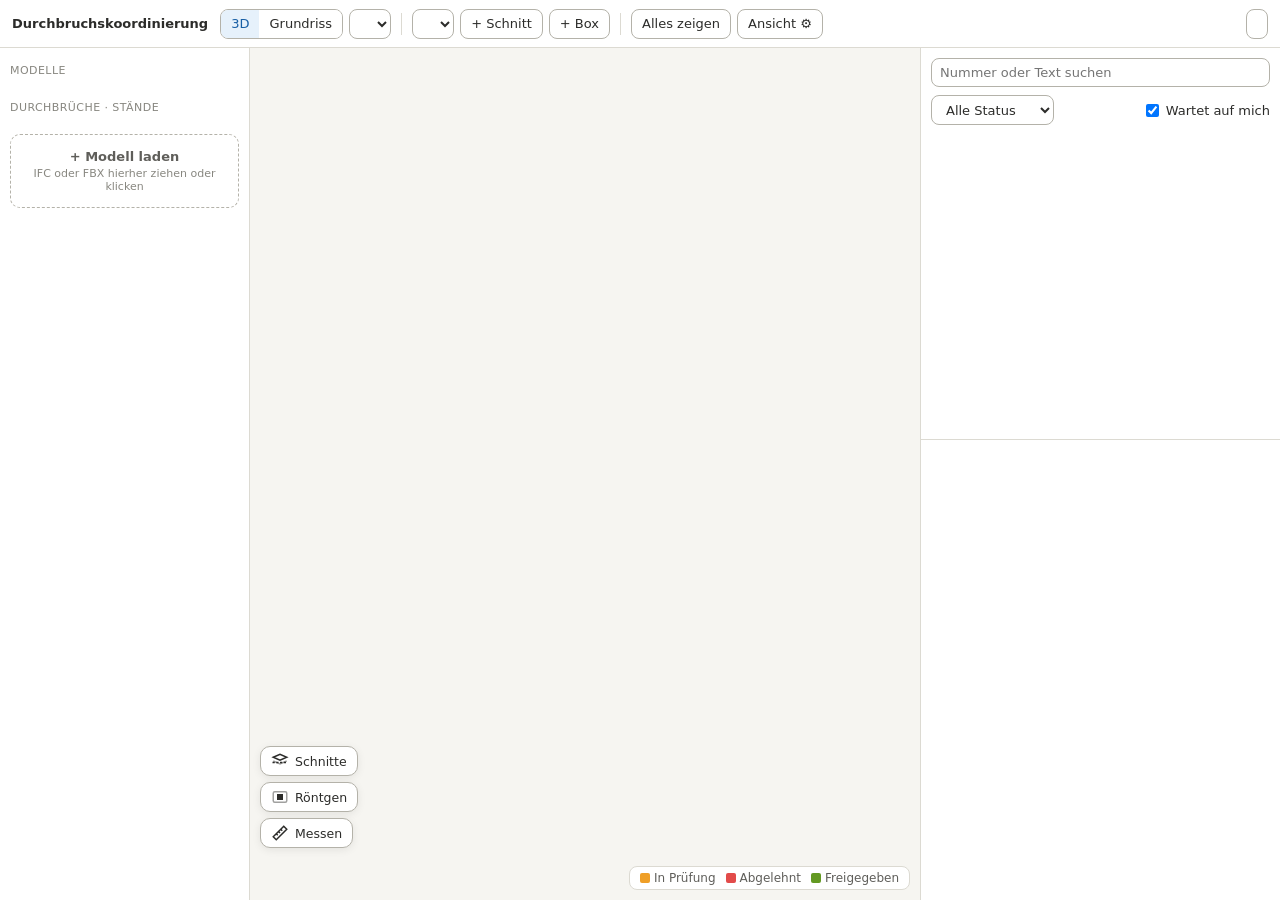
<file: web/index.html>
<!doctype html>
<html lang="de">
<head>
<meta charset="utf-8">
<meta name="viewport" content="width=device-width, initial-scale=1">
<title>Durchbruchskoordinierung</title>
<link rel="stylesheet" href="app/stil.css">
<!-- Versionen fest: That Open 3.6, three 0.184, web-ifc 0.0.77 (passend zu That Open) -->
<script type="importmap">
{
  "imports": {
    "three": "https://esm.sh/three@0.184.0",
    "three/": "https://esm.sh/three@0.184.0/",
    "camera-controls": "https://esm.sh/camera-controls@3.1.2?external=three",
    "web-ifc": "https://esm.sh/web-ifc@0.0.77",
    "@thatopen/fragments": "https://esm.sh/@thatopen/fragments@3.6.1?external=three,web-ifc",
    "@thatopen/components": "https://esm.sh/@thatopen/components@3.6.0?external=three,web-ifc,@thatopen/fragments,camera-controls"
  }
}
</script>
</head>
<body>
<header class="kopf">
  <div class="titel"><span id="projektname">Durchbruchskoordinierung</span></div>
  <div class="werkzeuge">
    <div class="segment" title="Ansicht umschalten – Auswahl und Ausschnitt bleiben erhalten">
      <button id="modus-3d" class="an">3D</button><button id="modus-plan">Grundriss</button>
    </div>
    <select id="geschoss" title="Geschoss: im 3D werden darüberliegende Geschosse ausgeblendet, im Grundriss wird 1,00 m über OKFF geschnitten"></select>
    <div class="trenner"></div>
    <select id="schnitt-wahl" class="schnitt-wahl" title="Gespeicherte Schnitte – umschalten (Liste links unter „Schnitte“)"></select>
    <button id="schnitt-ebene" title="Neuer Schnitt: danach auf eine Fläche klicken. Die Ebene am Pfeil verschieben. Esc bricht ab.">+ Schnitt</button>
    <button id="schnitt-box" title="Neue Schnittbox um den gewählten Durchbruch bzw. das gewählte Bauteil (sonst um die Bildmitte). Seiten links in der Liste verschieben.">+ Box</button>
    <div class="trenner"></div>
    <button id="alles" title="Alles zeigen">Alles zeigen</button>
    <button id="einstellungen" title="Navigation und Darstellung">Ansicht ⚙</button>
  </div>
  <button id="benutzer" class="benutzer" title="Name, Firma und Rolle ändern"></button>
</header>

<main class="haupt">
  <aside class="inhalte">
    <div class="i-kopf">Modelle</div>
    <div id="i-modelle" class="i-liste"></div>
    <div class="i-kopf" id="i-plaene-kopf" hidden>Pläne (2D)</div>
    <div id="i-plaene" class="i-liste"></div>
    <div class="i-kopf">Durchbrüche · Stände</div>
    <div id="i-staende" class="i-liste"></div>
    <label id="i-laden" class="i-laden" tabindex="0"
           title="IFC oder FBX (z. B. Architektur, Tragwerk) in den Projektordner laden – danach für alle sichtbar. Auch per Ziehen und Ablegen.">
      <input id="i-datei" type="file" accept=".ifc,.fbx" hidden>
      <b>+ Modell laden</b><span>IFC oder FBX hierher ziehen oder klicken</span>
    </label>
  </aside>

  <section class="mitte">
    <div id="viewer" class="viewer" tabindex="0"></div>
    <div id="panel" class="panel" hidden></div>
    <div class="werkzeugkasten">
      <div id="schnitt-pop" class="schnitt-pop" hidden>
        <div class="sp-kopf"><b>Schnitte</b>
          <span><button id="sp-ebene" title="Auf eine Fläche klicken – dort wird geschnitten">+ Schnitt</button>
          <button id="sp-box" title="Box um die Auswahl bzw. die Bildmitte">+ Box</button></span></div>
        <label class="sp-auto" title="Klick auf einen Durchbruch (Liste oder Modell) legt eine Schnittbox mit 2 m Abstand darum">
          <input type="checkbox" id="sp-auto"> Box um gewählten Durchbruch (2 m)</label>
        <div id="i-schnitte" class="i-liste"></div>
      </div>
      <button id="wk-schnitte" class="wk-knopf" title="Schnitte: anlegen, umschalten, umbenennen">
        <svg width="18" height="18" viewBox="0 0 24 24" fill="none" stroke="currentColor" stroke-width="2"><path d="M3 7l9-4 9 4-9 4-9-4z"/><path d="M3 12l9 4 9-4" opacity=".45"/><path d="M2 14h20" stroke-dasharray="3 2"/></svg>
        <span>Schnitte</span></button>
      <button id="wk-roentgen" class="wk-knopf" title="Röntgen: Modelle blass, Durchbrüche bleiben voll sichtbar">
        <svg width="18" height="18" viewBox="0 0 24 24" fill="none" stroke="currentColor" stroke-width="2"><rect x="3" y="5" width="18" height="14" rx="2" opacity=".45"/><rect x="9" y="9" width="6" height="6" fill="currentColor"/></svg>
        <span>Röntgen</span></button>
      <button id="wk-messen" class="wk-knopf" title="Messen: zwei Punkte anklicken (rastet auf Ecken ein). Nochmal klicken = Messungen löschen">
        <svg width="18" height="18" viewBox="0 0 24 24" fill="none" stroke="currentColor" stroke-width="2"><path d="M3 17L17 3l4 4L7 21z"/><path d="M7 13l2 2M10 10l2 2M13 7l2 2"/></svg>
        <span>Messen</span></button>
    </div>
    <div id="hinweis" class="hinweis"></div>
    <div class="legende">
      <span><i style="background:#EF9F27"></i>In Prüfung</span>
      <span><i style="background:#E24B4A"></i>Abgelehnt</span>
      <span><i style="background:#639922"></i>Freigegeben</span>
    </div>
  </section>

  <aside class="rechts">
    <div class="r-liste">
      <input id="suche" type="search" placeholder="Nummer oder Text suchen">
      <div class="filter">
        <select id="filter-status" title="Nach Gesamtstatus filtern">
          <option value="">Alle Status</option>
          <option value="offen">In Prüfung</option>
          <option value="blockiert">Abgelehnt</option>
          <option value="freigabe">Freigegeben</option>
        </select>
        <label title="Nur Durchbrüche, bei denen Sie als Nächstes etwas tun müssen"><input id="filter-ich" type="checkbox" checked> Wartet auf mich</label>
      </div>
      <div id="kennzahlen" class="kennzahlen"></div>
      <div id="liste" class="liste"></div>
    </div>
    <div id="detail" class="r-detail"></div>
  </aside>
</main>

<div id="dialog" class="dialog-huelle" hidden></div>

<script type="module" src="app/main.js"></script>
</body>
</html>
</file>
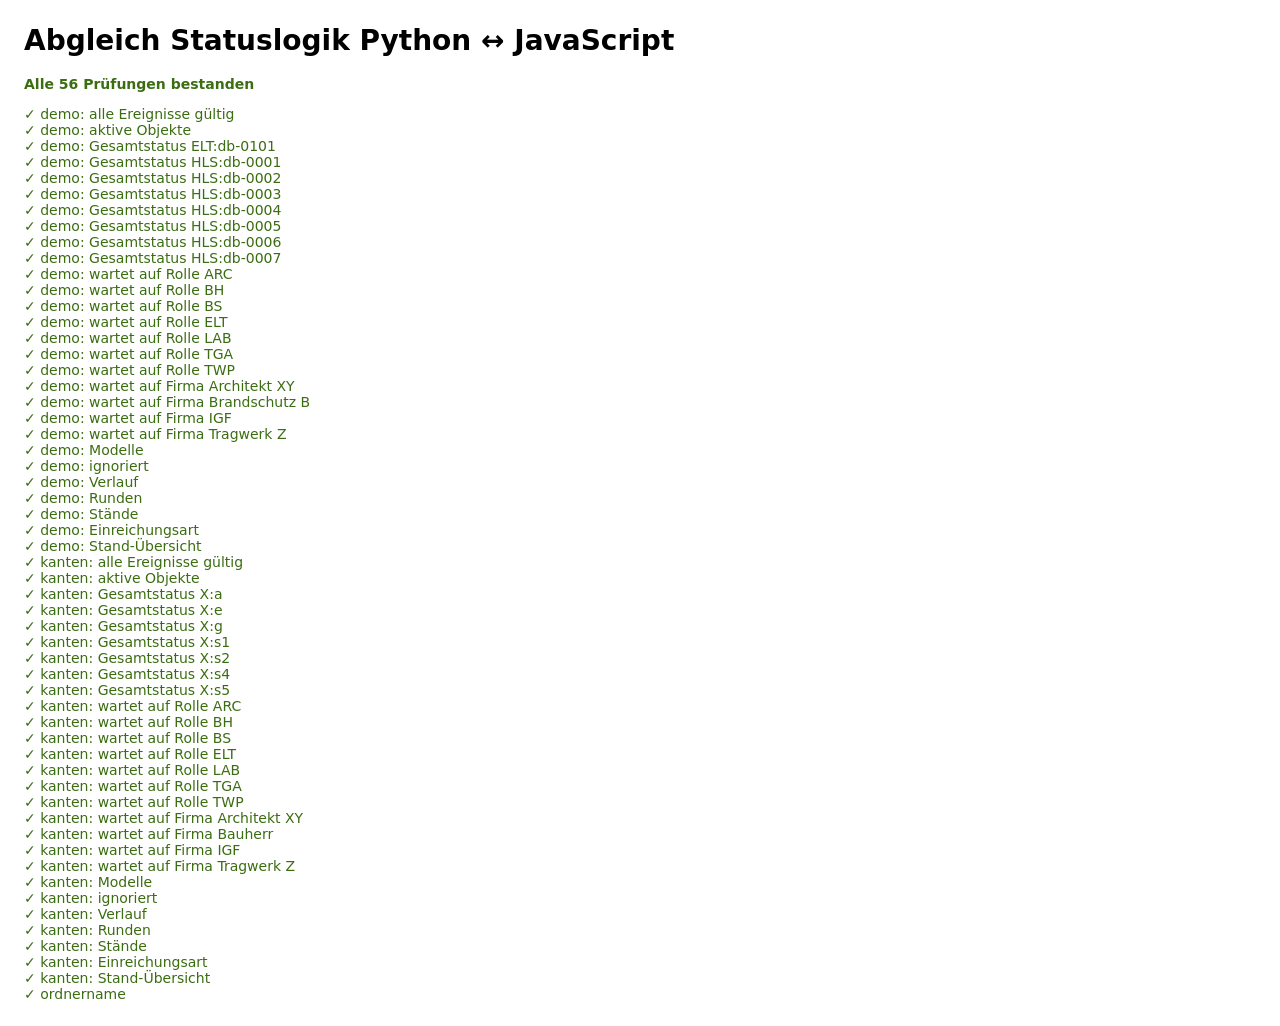
<file: web/test/index.html>
<!doctype html>
<html lang="de"><head><meta charset="utf-8"><title>Kern-Tests</title>
<style>body{font:14px system-ui,sans-serif;margin:24px}.ok{color:#3B6D11}.fehler{color:#A32D2D}pre{white-space:pre-wrap;font-size:12px}</style>
</head><body>
<h1>Abgleich Statuslogik Python ↔ JavaScript</h1>
<div id="aus">läuft …</div>
<script type="module">
import { Projekt, berechne, istGueltig, ordnername } from "../app/kern.js";

function kanon(x) {
  if (Array.isArray(x)) return x.map(kanon);
  if (x && typeof x === "object") return Object.fromEntries(Object.keys(x).sort().map((k) => [k, kanon(x[k])]));
  return x;
}
const gleich = (a, b) => JSON.stringify(kanon(a)) === JSON.stringify(kanon(b));

const fx = await (await fetch("./fixtures.json")).json();
const zeilen = [];
let fehler = 0;
function pruefe(name, ist, soll) {
  const ok = gleich(ist, soll);
  if (!ok) fehler++;
  zeilen.push(`<div class="${ok ? "ok" : "fehler"}">${ok ? "✓" : "✗"} ${name}</div>` +
    (ok ? "" : `<pre>ist:  ${JSON.stringify(kanon(ist))}\nsoll: ${JSON.stringify(kanon(soll))}</pre>`));
}

for (const [szenario, s] of Object.entries(fx.szenarien)) {
  const p = new Projekt(s.projekt);
  const z = berechne(s.ereignisse, p);
  const e = s.erwartet;
  pruefe(`${szenario}: alle Ereignisse gültig`, s.ereignisse.every(istGueltig), true);
  pruefe(`${szenario}: aktive Objekte`, [...z.objekte.keys()].sort(), e.objekte);
  for (const oid of e.objekte) pruefe(`${szenario}: Gesamtstatus ${oid}`, z.gesamtstatus(oid), e.gesamtstatus[oid]);
  for (const [r, soll] of Object.entries(e.wartet_auf_rolle)) pruefe(`${szenario}: wartet auf Rolle ${r}`, z.wartetAuf({ rolle: r }), soll);
  for (const [f, soll] of Object.entries(e.wartet_auf_firma)) pruefe(`${szenario}: wartet auf Firma ${f}`, z.wartetAuf({ firma: f }), soll);
  pruefe(`${szenario}: Modelle`, Object.fromEntries(Object.entries(z.modelle).map(([m, v]) => [m, v.aktuell.hash])), e.modelle);
  pruefe(`${szenario}: ignoriert`, z.ignoriert.length, e.ignoriert);
  pruefe(`${szenario}: Verlauf`, Object.fromEntries([...z.objekte].map(([k, o]) => [k, o.verlauf.length])), e.verlauf_laengen);
  pruefe(`${szenario}: Runden`, Object.keys(z.runden).sort(), e.runden);
  pruefe(`${szenario}: Stände`, Object.fromEntries([...z.objekte].map(([k, o]) => [k, o.stand])), e.staende);
  pruefe(`${szenario}: Einreichungsart`, Object.fromEntries([...z.objekte].map(([k, o]) => [k, o.einreichung])), e.einreichung);
  pruefe(`${szenario}: Stand-Übersicht`, z.staende, e.stand_uebersicht);
}
pruefe("ordnername", ["Architekt XY", "IGF", "Büro/Müller & Co."].map(ordnername), ["Architekt_XY", "IGF", "Büro_Müller_Co"]);

document.getElementById("aus").innerHTML =
  `<p class="${fehler ? "fehler" : "ok"}"><b>${fehler ? fehler + " Abweichung(en)" : "Alle " + zeilen.length + " Prüfungen bestanden"}</b></p>` + zeilen.join("");
window.__ergebnis = { fehler, anzahl: zeilen.length };
</script></body></html>
</file>
<file: web/app/stil.css>
:root {
  --bg: #f6f5f1; --flaeche: #ffffff; --flaeche-2: #efeee9; --linie: #dcdad2; --linie-stark: #b4b2a9;
  --text: #2c2c2a; --text-2: #5f5e5a; --text-3: #888780;
  --akzent: #185fa5; --akzent-bg: #e6f1fb;
  --ok: #3b6d11; --ok-bg: #eaf3de; --nein: #a32d2d; --nein-bg: #fcebeb; --offen: #854f0b; --offen-bg: #faeeda;
  --radius: 8px; font-family: "Segoe UI", system-ui, sans-serif; color: var(--text);
}
@media (prefers-color-scheme: dark) {
  :root {
    --bg: #1d1d1b; --flaeche: #262624; --flaeche-2: #30302d; --linie: #3d3d3a; --linie-stark: #5f5e5a;
    --text: #ecebe6; --text-2: #b4b2a9; --text-3: #888780;
    --akzent: #85b7eb; --akzent-bg: #0c447c;
    --ok: #c0dd97; --ok-bg: #27500a; --nein: #f7c1c1; --nein-bg: #791f1f; --offen: #fac775; --offen-bg: #633806;
  }
}
* { box-sizing: border-box; }
html, body { margin: 0; height: 100%; background: var(--bg); font-size: 13px; }
button, select, input, textarea { font: inherit; color: inherit; }
button, select {
  background: var(--flaeche); border: 1px solid var(--linie-stark); border-radius: var(--radius);
  padding: 4px 10px; height: 30px; cursor: pointer; white-space: nowrap;
}
button:hover { background: var(--flaeche-2); }
input[type=search], textarea {
  background: var(--flaeche); border: 1px solid var(--linie-stark); border-radius: var(--radius); padding: 6px 8px; width: 100%;
}
[hidden] { display: none !important; }

.kopf { display: flex; align-items: center; gap: 12px; padding: 8px 12px; background: var(--flaeche); border-bottom: 1px solid var(--linie); height: 48px; }
.titel { font-weight: 600; white-space: nowrap; overflow: hidden; text-overflow: ellipsis; max-width: 260px; }
.werkzeuge { display: flex; align-items: center; gap: 6px; flex: 1; overflow-x: auto; }
.trenner { width: 1px; height: 22px; background: var(--linie); margin: 0 4px; }
.segment { display: inline-flex; border: 1px solid var(--linie-stark); border-radius: var(--radius); overflow: hidden; }
.segment button { border: 0; border-radius: 0; height: 28px; }
.segment button.an, .schalter label.an { background: var(--akzent-bg); color: var(--akzent); }
.schalter { display: flex; gap: 4px; }
.schalter label { border: 1px solid var(--linie); border-radius: var(--radius); padding: 4px 8px; cursor: pointer; user-select: none; white-space: nowrap; }
.schalter > label input, .schalter summary input { display: none; }
.modell { position: relative; }
.modell summary { list-style: none; cursor: pointer; display: flex; align-items: center; gap: 2px; color: var(--text-2); }
.modell summary::-webkit-details-marker { display: none; }
.modell .kats { position: absolute; top: 34px; left: 0; z-index: 5; background: var(--flaeche); border: 1px solid var(--linie-stark);
  border-radius: var(--radius); padding: 6px 8px; display: flex; flex-direction: column; gap: 2px; min-width: 210px; max-height: 60vh; overflow-y: auto; }
.modell .kats label { display: flex; gap: 6px; align-items: center; cursor: pointer; padding: 2px 0; }
.modell .kats .gr { margin-left: auto; color: var(--text-3); font-size: 11px; }
.werkzeuge { overflow: visible; }
.benutzer { white-space: nowrap; }

.haupt { display: grid; grid-template-columns: 250px minmax(0, 1fr) 360px; height: calc(100% - 48px); }
.inhalte, .rechts { background: var(--flaeche); min-height: 0; }
.rechts { border-left: 1px solid var(--linie); display: flex; flex-direction: column; }
.r-liste { padding: 10px; display: flex; flex-direction: column; gap: 8px; flex: 0 1 46%; min-height: 160px; overflow-y: auto; border-bottom: 1px solid var(--linie); }
.r-detail { padding: 12px; flex: 1 1 54%; overflow-y: auto; }

/* Seitenleiste „Inhalte“: Modelle und Durchbruch-Stände getrennt schalten */
.inhalte { border-right: 1px solid var(--linie); padding: 10px; display: flex; flex-direction: column; gap: 6px; overflow-y: auto; }
.i-kopf { font-size: 11px; color: var(--text-3); text-transform: uppercase; letter-spacing: .04em; margin-top: 6px; }
.i-liste { display: flex; flex-direction: column; gap: 4px; }
.i-zeile { border: 1px solid var(--linie); border-radius: 8px; padding: 5px 6px; display: flex; flex-direction: column; gap: 3px; }
.i-zeile.aus { opacity: .55; }
.i-oben { display: flex; align-items: center; gap: 6px; min-width: 0; }
.i-oben .i-name { flex: 1; min-width: 0; overflow: hidden; text-overflow: ellipsis; white-space: nowrap; font-weight: 600; }
.i-auge { width: 26px; height: 24px; padding: 0; border-color: var(--linie); font-size: 14px; line-height: 1; flex: none; }
.i-auge.zu { color: var(--text-3); }
.i-klein { font-size: 11px; color: var(--text-3); padding-left: 32px; overflow: hidden; text-overflow: ellipsis; white-space: nowrap; }
.i-knopf { height: 24px; padding: 0 6px; font-size: 12px; border-color: var(--linie); flex: none; }
.i-knopf.an { background: var(--akzent-bg); color: var(--akzent); }
.i-mehr { padding: 4px 0 2px 32px; display: flex; flex-direction: column; gap: 4px; font-size: 12px; }
.i-mehr label { display: flex; gap: 6px; align-items: center; cursor: pointer; }
.i-chips { display: flex; gap: 4px; padding-left: 32px; flex-wrap: wrap; }
.i-chips .pill { cursor: pointer; padding: 1px 6px; }
.i-laden { margin-top: 8px; border: 1.5px dashed var(--linie-stark); border-radius: 10px; padding: 14px 10px; text-align: center; cursor: pointer;
  display: flex; flex-direction: column; gap: 3px; color: var(--text-2); }
.i-laden span { font-size: 11px; color: var(--text-3); }
.i-laden:hover, .i-laden.ueber { border-color: var(--akzent); color: var(--akzent); background: var(--akzent-bg); }
.ausrichten { display: grid; grid-template-columns: 54px 1fr 64px; gap: 4px 6px; align-items: center; font-size: 12px; }
.ausrichten input[type=range] { width: 100%; accent-color: var(--akzent); }
.ausrichten input[type=number] { width: 100%; height: 24px; border: 1px solid var(--linie-stark); border-radius: 4px; background: var(--flaeche); padding: 0 4px; }
.i-mehr .reihe { display: flex; gap: 4px; flex-wrap: wrap; }
.i-mehr .reihe button { height: 24px; padding: 0 7px; font-size: 12px; }
.filter { display: flex; gap: 8px; align-items: center; justify-content: space-between; }
.filter label { white-space: nowrap; display: flex; gap: 4px; align-items: center; }
.kennzahlen { display: grid; grid-template-columns: repeat(4, 1fr); gap: 4px; }
.kennzahlen button { height: auto; padding: 4px; text-align: left; border-color: var(--linie); }
.kennzahlen b { display: block; font-size: 16px; }
.kennzahlen span { font-size: 11px; color: var(--text-2); }
.liste { display: flex; flex-direction: column; }
.eintrag { display: grid; grid-template-columns: 1fr auto; gap: 2px 8px; padding: 7px 6px; border-bottom: 1px solid var(--linie); cursor: pointer; border-radius: 4px; }
.eintrag:hover { background: var(--flaeche-2); }
.eintrag.aktiv { background: var(--akzent-bg); }
.eintrag .nr { font-weight: 600; }
.eintrag .info { grid-column: 1 / -1; color: var(--text-2); font-size: 12px; }
.leer { color: var(--text-3); padding: 12px 4px; }

.pill { font-size: 11px; padding: 2px 8px; border-radius: var(--radius); white-space: nowrap; display: inline-block; }
.pill.offen { background: var(--offen-bg); color: var(--offen); }
.pill.blockiert { background: var(--nein-bg); color: var(--nein); }
.pill.freigabe { background: var(--ok-bg); color: var(--ok); }
.pill.grau { background: var(--flaeche-2); color: var(--text-2); }

.mitte { position: relative; }
.viewer { position: absolute; inset: 0; outline: none; }
.viewer.werkzeug-aktiv { cursor: crosshair; }
.labels { position: absolute; inset: 0; pointer-events: none; overflow: hidden; }
.label { position: absolute; left: 0; top: 0; pointer-events: auto; cursor: pointer; font-size: 11px; white-space: nowrap;
  background: var(--flaeche); border: 1px solid var(--linie-stark); border-radius: 4px; padding: 1px 6px; }
.label.aktiv { border-color: var(--akzent); color: var(--akzent); font-weight: 600; z-index: 2; }
.hinweis { position: absolute; left: 10px; top: 10px; background: var(--flaeche); border: 1px solid var(--linie); border-radius: var(--radius); padding: 4px 10px; color: var(--text-2); font-size: 12px; pointer-events: none; }
.hinweis:empty { display: none; }
.legende { position: absolute; right: 10px; bottom: 10px; display: flex; gap: 10px; background: var(--flaeche); border: 1px solid var(--linie); border-radius: var(--radius); padding: 4px 10px; font-size: 12px; color: var(--text-2); }
.legende i { display: inline-block; width: 10px; height: 10px; border-radius: 2px; margin-right: 4px; vertical-align: -1px; }

.detail-kopf { display: flex; justify-content: space-between; align-items: baseline; gap: 8px; }
.detail-kopf h2 { font-size: 15px; margin: 0; }
.meta { color: var(--text-2); margin: 4px 0 10px; }
.knoepfe { display: flex; gap: 6px; flex-wrap: wrap; margin-bottom: 12px; }
.abschnitt { font-size: 11px; color: var(--text-3); margin: 12px 0 4px; text-transform: none; }
.rollen div { display: flex; justify-content: space-between; padding: 3px 0; }
.rollen .stufe { color: var(--text-3); font-size: 11px; }
.verlauf { display: flex; flex-direction: column; gap: 6px; }
.ereignis { text-align: center; font-size: 11px; }
.blase { background: var(--flaeche-2); border-radius: 10px; padding: 6px 10px; max-width: 88%; white-space: pre-wrap; }
.blase.eigen { background: var(--akzent-bg); align-self: flex-end; }
.wer { font-size: 11px; color: var(--text-3); }
.wer.eigen { text-align: right; }
.eingabe { margin-top: 10px; display: flex; flex-direction: column; gap: 6px; }
.eingabe textarea { height: 56px; resize: vertical; }
.eingabe .reihe { display: flex; gap: 6px; flex-wrap: wrap; }
button.ja { color: var(--ok); border-color: var(--ok); }
button.nein { color: var(--nein); border-color: var(--nein); }
.fehlermeldung { color: var(--nein); font-size: 12px; }

#einstellungen.an { background: var(--akzent-bg); color: var(--akzent); }
.panel { position: absolute; top: 10px; right: 10px; width: 330px; max-height: calc(100% - 60px); display: flex; flex-direction: column;
  background: var(--flaeche); border: 1px solid var(--linie-stark); border-radius: 12px; z-index: 6; box-shadow: 0 6px 24px rgba(0,0,0,.12); }
.panel[hidden] { display: none; }
.p-kopf { display: flex; gap: 2px; padding: 6px 6px 0; border-bottom: 1px solid var(--linie); }
.p-kopf button { border: 0; border-radius: 6px 6px 0 0; height: 30px; padding: 4px 9px; font-size: 12px; background: transparent; border-bottom: 2px solid transparent; }
.p-kopf button.an { color: var(--akzent); border-bottom-color: var(--akzent); background: var(--akzent-bg); }
.p-kopf .p-zu { margin-left: auto; }
.p-inhalt { overflow-y: auto; padding: 10px 12px 12px; display: flex; flex-direction: column; gap: 6px; }
.p-abschnitt { font-size: 11px; color: var(--text-3); margin-top: 6px; text-transform: uppercase; letter-spacing: .04em; }
.p-modell { border: 1px solid var(--linie); border-radius: 8px; padding: 6px 8px; display: flex; flex-direction: column; gap: 4px; }
.p-zeile { display: flex; justify-content: space-between; align-items: center; gap: 6px; }
.p-zeile button { height: 24px; padding: 0 7px; margin-left: 3px; }
.p-haupt { display: flex; gap: 6px; align-items: center; cursor: pointer; }
.p-klein { font-size: 11px; color: var(--text-3); }
label.p-klein { display: flex; gap: 5px; align-items: center; cursor: pointer; }
.p-kats { display: flex; flex-direction: column; gap: 2px; padding: 4px 0 2px 18px; max-height: 220px; overflow-y: auto; }
.p-kats label { display: flex; gap: 6px; align-items: center; cursor: pointer; font-size: 12px; }
.p-modell summary { cursor: pointer; font-size: 12px; color: var(--text-2); }
.p-regler { display: grid; grid-template-columns: 70px 1fr 1fr; gap: 6px; align-items: center; font-size: 12px; }
.p-regler input { width: 100%; accent-color: var(--akzent); }
.p-knoepfe { display: flex; gap: 6px; flex-wrap: wrap; }
.p-wahl { display: flex; gap: 8px; align-items: flex-start; border: 1px solid var(--linie); border-radius: 8px; padding: 6px 8px; cursor: pointer; }

.eigenschaften { display: flex; flex-direction: column; margin: 6px 0; }
.eig { display: grid; grid-template-columns: 42% 58%; gap: 8px; padding: 3px 0; border-bottom: 1px solid var(--linie); font-size: 12px; }
.eig span:first-child { color: var(--text-2); overflow-wrap: anywhere; }
.eig span:last-child { overflow-wrap: anywhere; }
.satz { margin-top: 6px; }
.satz summary { cursor: pointer; font-weight: 600; padding: 4px 0; }
.satz summary span { color: var(--text-3); font-weight: 400; font-size: 11px; }

.dialog-huelle { position: fixed; inset: 0; background: rgba(0,0,0,.35); display: flex; align-items: center; justify-content: center; z-index: 10; }
.dialog { background: var(--flaeche); border-radius: 12px; padding: 18px; width: 360px; display: flex; flex-direction: column; gap: 10px; }
.dialog h2 { margin: 0 0 4px; font-size: 16px; }
.dialog label { display: flex; flex-direction: column; gap: 4px; color: var(--text-2); font-size: 12px; }
.dialog input, .dialog select { width: 100%; height: 32px; padding: 4px 8px; border: 1px solid var(--linie-stark); border-radius: var(--radius); background: var(--flaeche); }
.dialog .reihe { display: flex; justify-content: flex-end; gap: 8px; margin-top: 6px; }
.i-mehr .i-entfernen { margin-top: 8px; width: 100%; color: #be0a26; border-color: #f0c4cb; background: #fff; }
.i-mehr .i-entfernen:hover { background: #fdf2f4; }
.eintrag .marke { font-size: 11px; padding: 1px 6px; border-radius: 9px; background: #fff4e5; color: #854F0B; border: 1px solid #f3d9b1; }

/* Schnitte in der Seitenleiste */
.s-zeile .i-name { cursor: pointer; }
.s-punkt { width: 16px; height: 16px; border-radius: 50%; border: 2px solid #a1a1aa; background: #fff; padding: 0; flex: none; cursor: pointer; }
.s-punkt.an { border-color: #185fa5; background: radial-gradient(circle, #185fa5 45%, #fff 50%); }
.s-zeile.s-an { border-color: #185fa5; box-shadow: inset 3px 0 0 #185fa5; }
.s-regler { display: grid; grid-template-columns: 1fr; gap: 2px; margin: 4px 0 6px; }
.s-regler span { font-size: 11px; color: #71717a; margin-top: 4px; }
.s-regler input[type=range] { width: 100%; }
.schnitt-wahl { max-width: 170px; }
.schnitt-wahl.an { border-color: #185fa5; color: #185fa5; font-weight: 600; }
.i-mehr .i-breit { width: 100%; margin: 2px 0 8px; }

/* Werkzeuge unten links im 3D-Fenster: Schnitte, Messen */
.werkzeugkasten { position: absolute; left: 10px; bottom: 52px; z-index: 5; display: flex; flex-direction: column; gap: 6px; align-items: flex-start; }
.wk-knopf { display: flex; align-items: center; gap: 6px; background: var(--flaeche); border: 1px solid var(--linie-stark); border-radius: 10px;
  padding: 6px 10px; font-size: 12.5px; box-shadow: 0 2px 8px rgba(0,0,0,.08); }
.wk-knopf.an { border-color: #185fa5; color: #185fa5; background: #eef4fb; font-weight: 600; }
.schnitt-pop { width: 270px; max-height: 360px; overflow: auto; background: var(--flaeche); border: 1px solid var(--linie-stark);
  border-radius: 12px; padding: 8px; box-shadow: 0 6px 24px rgba(0,0,0,.14); }
.schnitt-pop[hidden] { display: none; }
.sp-kopf { display: flex; justify-content: space-between; align-items: center; margin-bottom: 6px; }
.sp-kopf button { padding: 3px 8px; font-size: 12px; }
.sp-auto { display: block; font-size: 12px; color: var(--text-2); margin: 2px 0 8px; }
.mess-text { position: absolute; transform: translate(-50%, -120%); background: #185fa5; color: #fff; font-size: 12px; font-weight: 600;
  padding: 2px 7px; border-radius: 6px; white-space: nowrap; pointer-events: none; }
</file>
